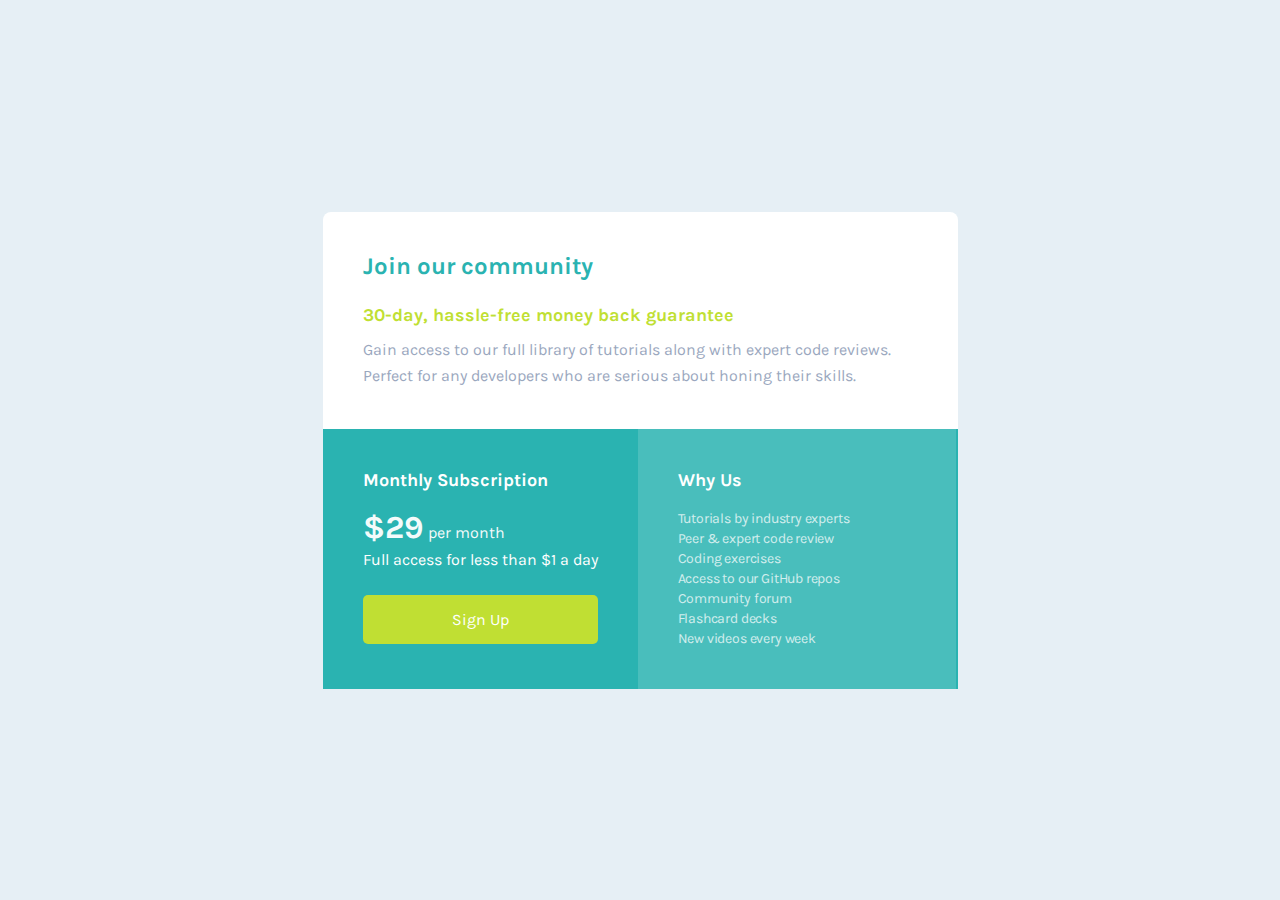
<file: classe-01/index.html>
<!DOCTYPE html>
<html lang="pt-br">

<head>
    <meta charset="UTF-8">
    <meta name="viewport" content="width=device-width, initial-scale=1.0">
    <link rel="stylesheet" href="style.css">
    <link rel="preconnect" href="https://fonts.googleapis.com">
    <link rel="preconnect" href="https://fonts.gstatic.com" crossorigin>
    <link href="https://fonts.googleapis.com/css2?family=Karla:wght@400;700&display=swap" rel="stylesheet">
    <title>Exercício 1</title>
</head>

<body>
    <main>
        <article class="container-superior">
            <h1>Join our community</h1>
            <h2>30-day, hassle-free money back guarantee</h2>
            <p>Gain access to our full library of tutorials along with expert code reviews. Perfect for any developers
                who are serious about honing their skills.</p>
        </article>

        <article class="container-inferior">
            <section class="esquerda">
                <h3>Monthly Subscription</h3>
                <h4><span>$29</span> per month</h4>
                <p>Full access for less than $1 a day</p>
                <a href="">Sign Up</a>

            </section>

            <section class="direita">
                <h3>Why Us</h3>

                <p>
                    Tutorials by industry experts Peer & expert code review Coding exercises <br> Access to our GitHub
                    repos
                    Community forum <br> Flashcard decks <br> New videos every week
                </p>

            </section>

        </article>
    </main>
</body>

</html>
</file>
<file: classe-01/style.css>
:root {
    --branco: #FFFFFF;
    --verde-escuro: #2AB3B1;
    --amarelo: #C0DF33;
    --verde-claro: #9AA7BE;
}

* {
    margin: 0;
    padding: 0;
    box-sizing: border-box;
}

html {
    font-family: 'Karla', sans-serif;
}

body {
    background-color: #E6EFF5;
    display: flex;
    justify-content: center;
    align-items: center;
    min-height: 100vh;
}

main {
    background-color: var(--branco);
    max-width: 635px;
    min-height: 475px;
    border-radius: 8px;
    box-shadow: 0px 15px 30px 0px hsla(212, 100%, 33%, 0,15);
    display: flex;
    flex-direction: column;
    justify-content: center;
}

.container-superior {
    padding: 40px;
    flex-grow: 1;
}

h1 {
    font-weight: 700;
    font-size: 24px;
    color: var(--verde-escuro);
}

h2 {
    font-weight: 700;
    font-size: 18px;
    color: var(--amarelo);
    margin: 24px 0 11px 0;
}

.container-superior p {
    font-weight: 400;
    font-size: 16px;
    line-height: 26px;
    color: var(--verde-claro);
}
.container-inferior {
    background-color: var(--verde-escuro);
    display: flex;
    flex-grow: 1;
}

.esquerda {
    padding: 40px;
}

h3 {
    font-weight: 700;
    font-size: 18px;
    color: var(--branco);
}

h4 {
    font-weight: 400;
    font-size: 16px;
    opacity: 0.95;
    color: var(--branco);
    margin: 18px 0 4px 0;
}

.esquerda span {
    font-weight: 700;
    font-size: 32px;
    line-height: 37px;
    color: var(--branco);
}

.esquerda p {
    font-weight: 400;
    font-size: 16px;
    color: var(--branco);
}

.esquerda a {
    text-decoration: none;
    display: flex;
    justify-content: center;
    padding: 15px 89px;
    background-color: var(--amarelo);
    color: var(--branco);
    border-radius: 5px;
    margin-top: 26px;
}

.direita {
    padding: 40px;
    background: rgba(255, 255, 255, 0.15)
}

.direita p {
    margin-top: 18px;
    font-weight: 400;
    font-size: 14px;
    line-height: 20px;
    letter-spacing: -0.175px;
    color: white;
    width: 238px;
    mix-blend-mode: normal;
    opacity: 0.75;
    padding-right: 57px;
}
</file>
